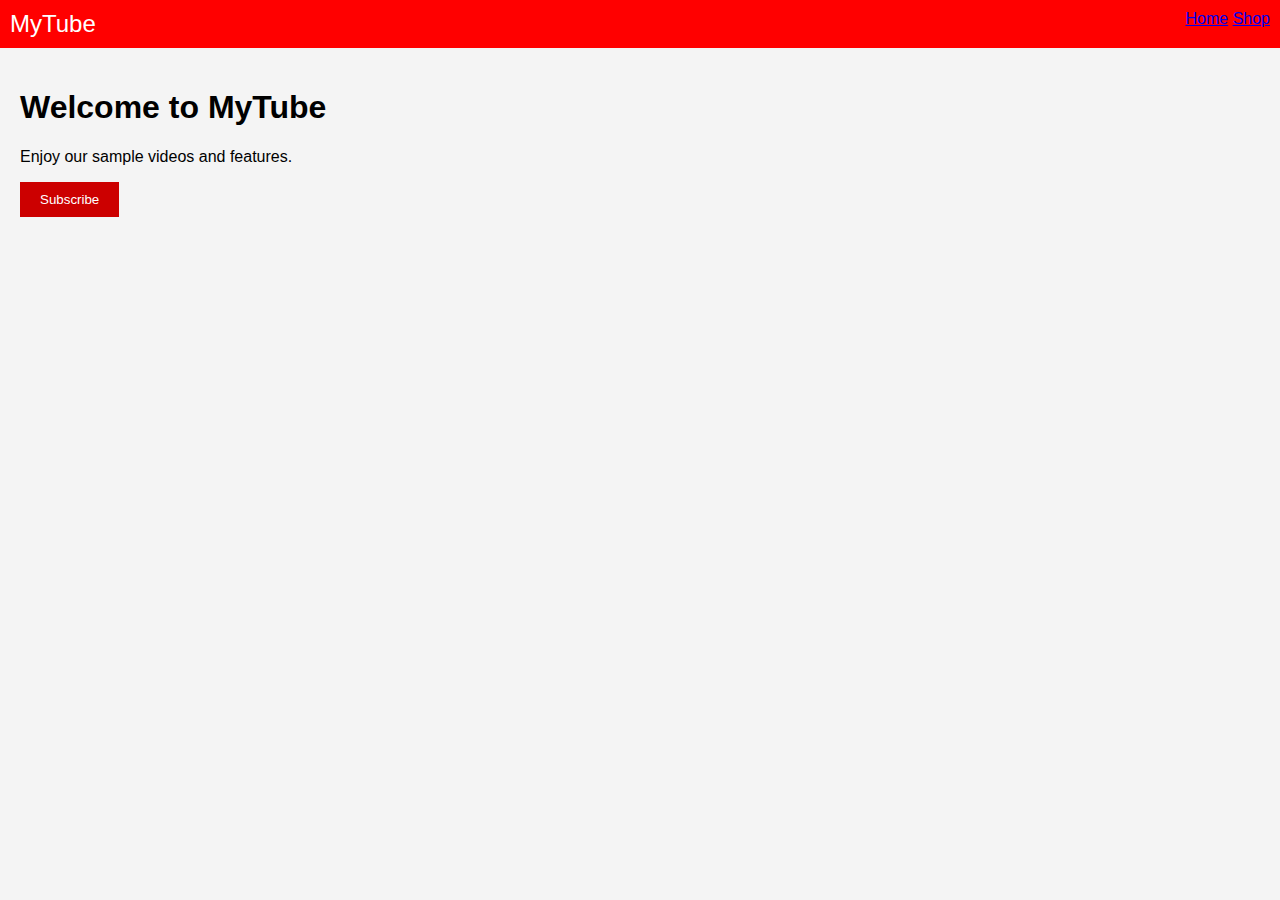
<file: index.html>
<!DOCTYPE html>
<html lang='en'>
<head>
    <meta charset='UTF-8'>
    <meta name='viewport' content='width=device-width, initial-scale=1.0'>
    <title>MyTube</title>
    <link rel='stylesheet' href='style.css'>
</head>
<body>
    <header class='yt-header'>
        <div class='logo'>MyTube</div>
        <nav>
            <a href='index.html'>Home</a>
            <a href='product.html'>Shop</a>
        </nav>
    </header>
    <main class='content'>
        <h1>Welcome to MyTube</h1>
        <p>Enjoy our sample videos and features.</p>
        <button class='subscribe-btn' onclick="window.location='subscribe.html'">Subscribe</button>
    </main>
</body>
</html>
</file>
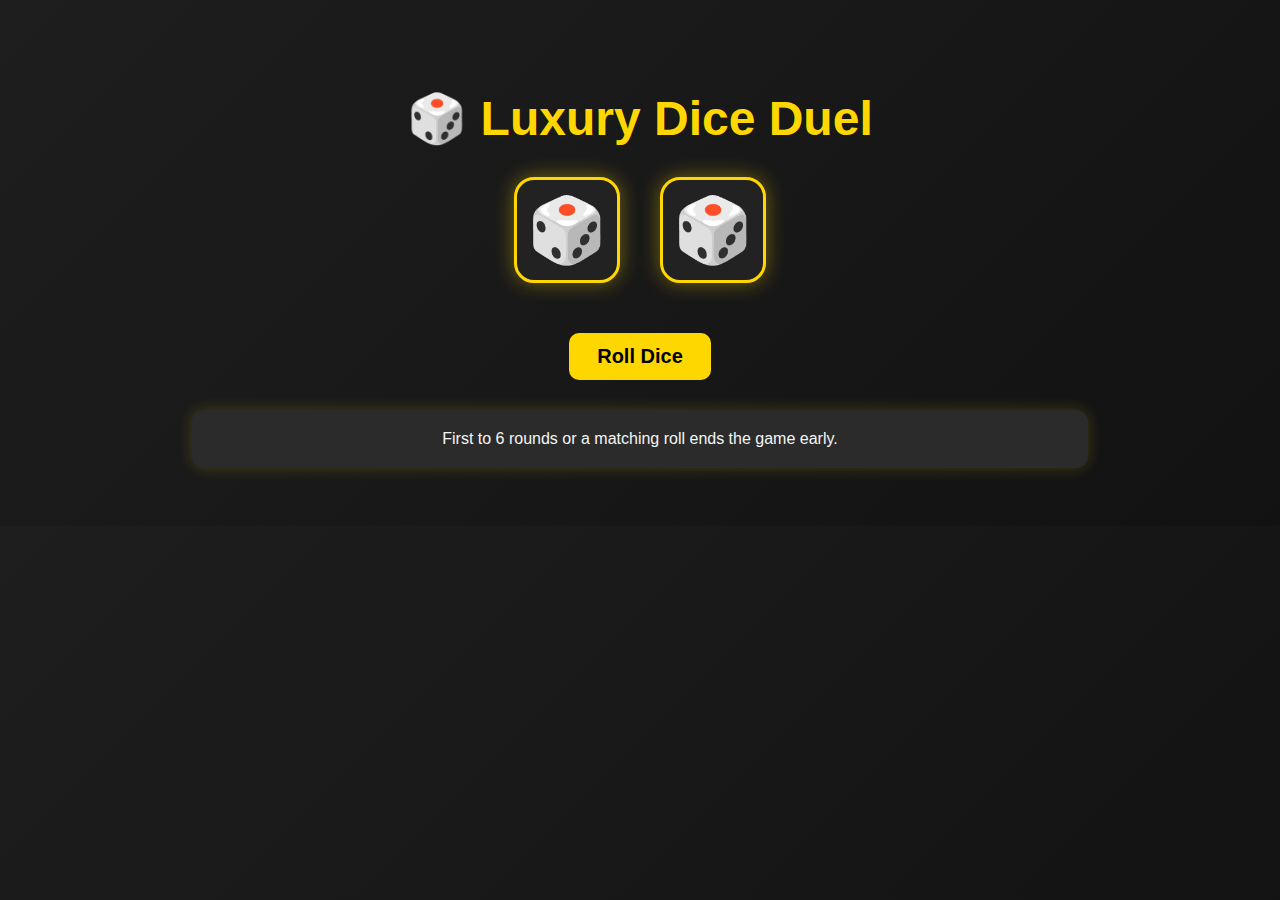
<file: DICE/index.html>
<!DOCTYPE html>
<html lang="en">
<head>
  <meta charset="UTF-8">
  <title>🎲 Luxury Dice Game</title>
  <link rel="stylesheet" href="dice.css">
</head>
<body>

  <h1>🎲 Luxury Dice Duel</h1>

  <div class="dice-container">
    <div class="dice" id="dice1">🎲</div>
    <div class="dice" id="dice2">🎲</div>
  </div>

  <button onclick="playRound()">Roll Dice</button>

  <div class="log" id="log">First to 6 rounds or a matching roll ends the game early.</div>

  <script src="dice.js"></script>
</body>
</html>
</file>
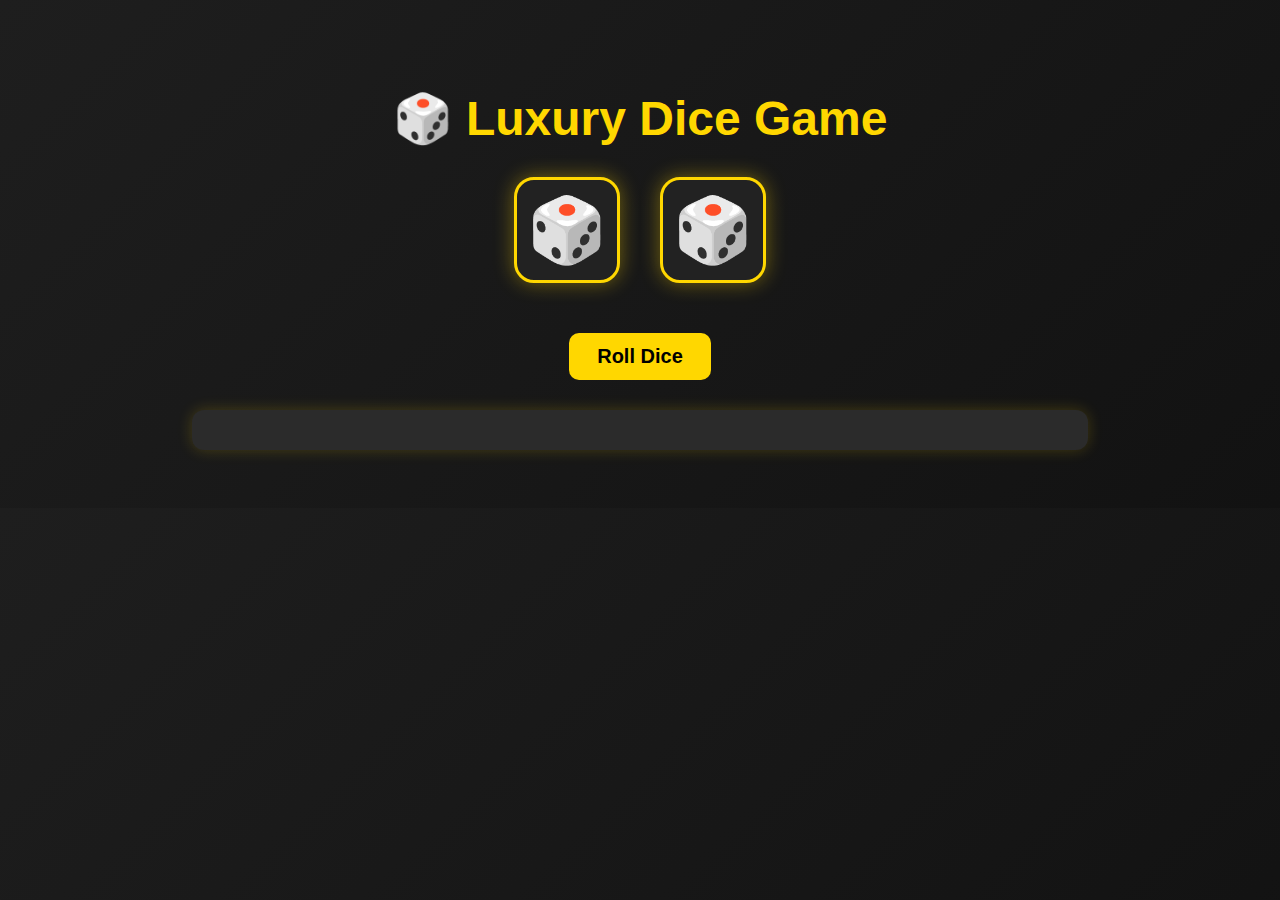
<file: dice.html>
<!DOCTYPE html>
<html lang="en">
<head>
  <meta charset="UTF-8">
  <title>🎲 Luxury Dice Game</title>
  <style>
    body {
      background: linear-gradient(135deg, #1e1e1e, #121212);
      color: #f5f5f5;
      font-family: 'Segoe UI', sans-serif;
      text-align: center;
      padding: 50px 20px;
    }

    h1 {
      font-size: 48px;
      color: gold;
      margin-bottom: 20px;
    }

    .dice-container {
      display: flex;
      justify-content: center;
      gap: 40px;
      margin: 30px 0;
    }

    .dice {
      width: 100px;
      height: 100px;
      font-size: 64px;
      background-color: #222;
      border: 3px solid gold;
      border-radius: 20px;
      display: flex;
      justify-content: center;
      align-items: center;
      box-shadow: 0 0 20px rgba(255, 215, 0, 0.4);
      transition: transform 0.4s;
    }

    .rolling {
      animation: spin 0.5s infinite linear;
    }

    @keyframes spin {
      0% { transform: rotate(0deg);}
      100% { transform: rotate(360deg);}
    }

    button {
      padding: 12px 28px;
      font-size: 20px;
      border: none;
      border-radius: 10px;
      background-color: gold;
      color: #000;
      cursor: pointer;
      font-weight: bold;
      margin-top: 20px;
    }

    button:hover {
      background-color: #e5c100;
    }

    .log {
      background-color: #2b2b2b;
      margin-top: 30px;
      padding: 20px;
      border-radius: 12px;
      width: 70%;
      margin-left: auto;
      margin-right: auto;
      box-shadow: 0 0 15px rgba(255, 215, 0, 0.2);
    }

    .scoreboard {
      margin-top: 20px;
      font-size: 20px;
    }
  </style>
</head>
<body>

  <h1>🎲 Luxury Dice Game</h1>

  <div class="dice-container">
    <div class="dice" id="dice1">🎲</div>
    <div class="dice" id="dice2">🎲</div>
  </div>

  <button onclick="playRound()">Roll Dice</button>

  <div class="log" id="log"></div>

  <script>
    let round = 1;
    let player1Score = 0;
    let player2Score = 0;
    let gameEnded = false;

    function rollDice() {
      return Math.floor(Math.random() * 6) + 1;
    }

    function getDiceEmoji(num) {
      const diceFaces = ['⚀','⚁','⚂','⚃','⚄','⚅'];
      return diceFaces[num - 1];
    }

    function playRound() {
      if (gameEnded || round > 6) return;

      const dice1 = document.getElementById('dice1');
      const dice2 = document.getElementById('dice2');
      const log = document.getElementById('log');

      // Start roll animation
      dice1.classList.add('rolling');
      dice2.classList.add('rolling');

      setTimeout(() => {
        // Stop animation
        dice1.classList.remove('rolling');
        dice2.classList.remove('rolling');

        // Roll results
        const roll1 = rollDice();
        const roll2 = rollDice();

        dice1.innerHTML = getDiceEmoji(roll1);
        dice2.innerHTML = getDiceEmoji(roll2);

        player1Score += roll1;
        player2Score += roll2;

        let message = `<strong>Round ${round}:</strong> Player 1 rolled ${roll1}, Player 2 rolled ${roll2}<br>`;

        if (roll1 === roll2) {
          message += `🎯 Dice matched! Game ends early.<br>`;
          gameEnded = true;
        }

        round++;

        if (gameEnded || round > 6) {
          message += `<br><strong>Final Scores:</strong><br>`;
          message += `Player 1: ${player1Score}<br>`;
          message += `Player 2: ${player2Score}<br>`;

          if (player1Score > player2Score) {
            message += `<h3>🏆 Player 1 Wins!</h3>`;
          } else if (player2Score > player1Score) {
            message += `<h3>🏆 Player 2 Wins!</h3>`;
          } else {
            message += `<h3>🤝 It's a Draw!</h3>`;
          }
        }

        log.innerHTML += message + '<hr>';
      }, 600);
    }
  </script>

</body>
</html>
</file>
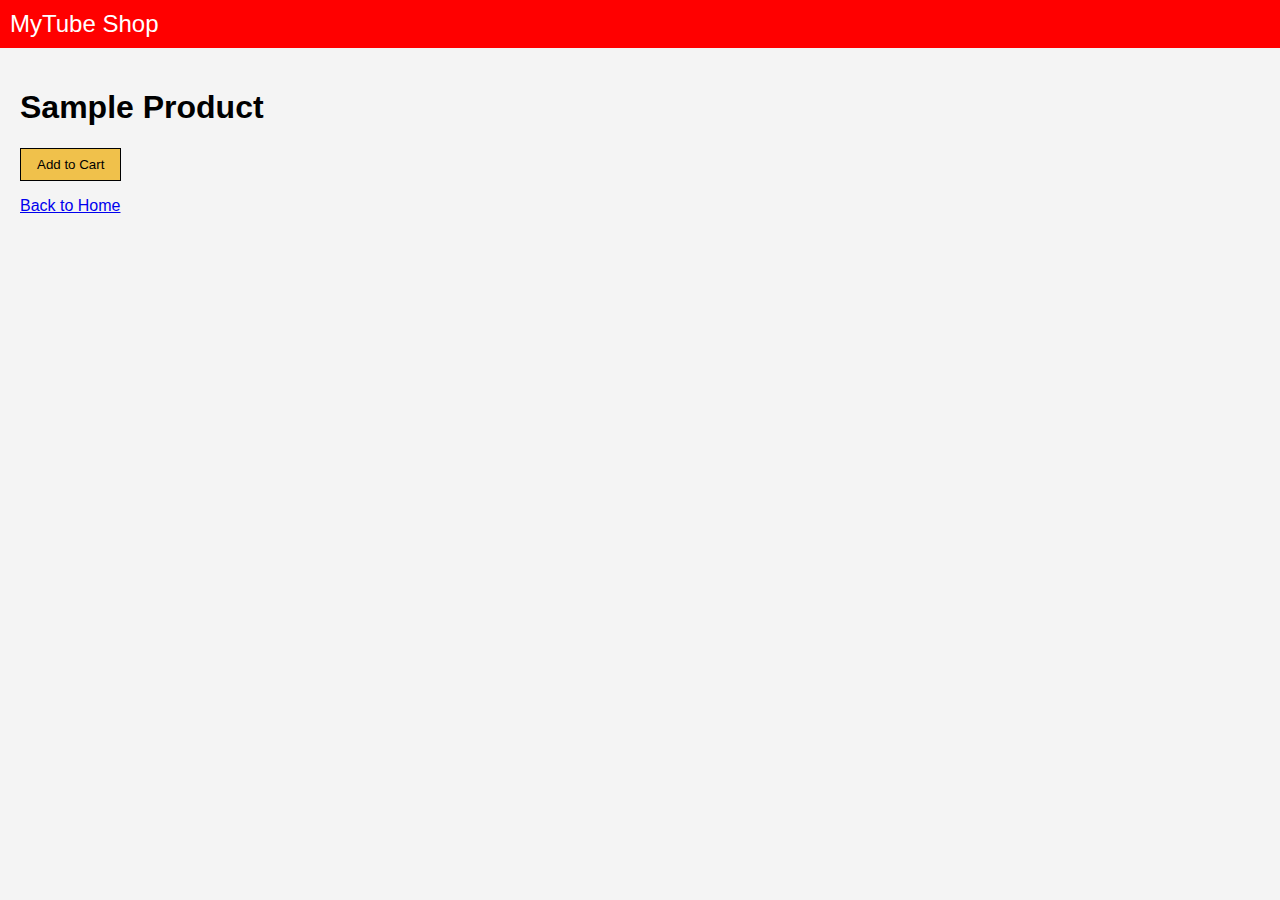
<file: product.html>
<!DOCTYPE html>
<html lang='en'>
<head>
    <meta charset='UTF-8'>
    <meta name='viewport' content='width=device-width, initial-scale=1.0'>
    <title>Shop</title>
    <link rel='stylesheet' href='style.css'>
</head>
<body>
    <header class='yt-header'>
        <div class='logo'>MyTube Shop</div>
    </header>
    <main class='content'>
        <h1>Sample Product</h1>
        <button class='add-btn'>Add to Cart</button>
        <p><a href='index.html'>Back to Home</a></p>
    </main>
</body>
</html>
</file>
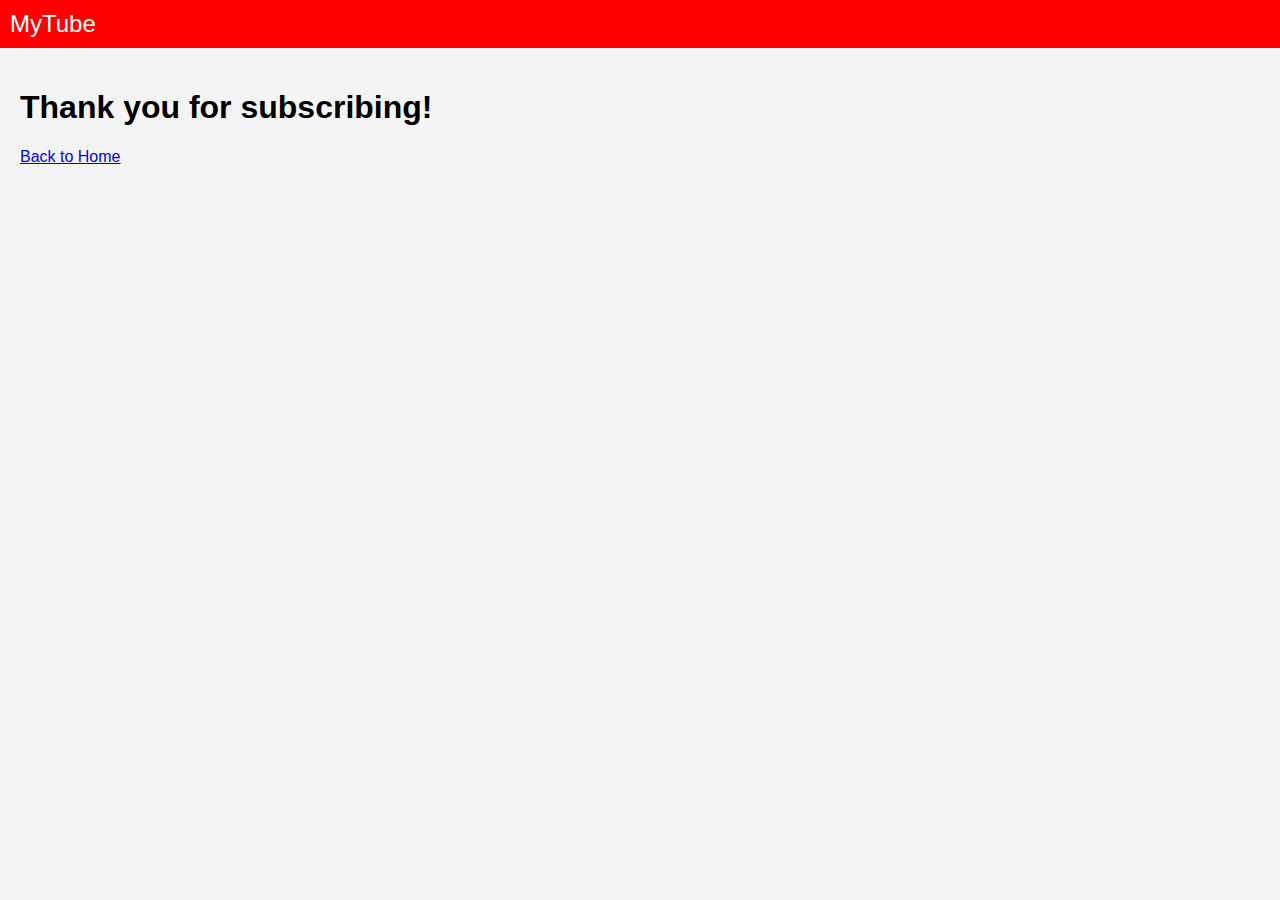
<file: subscribe.html>
<!DOCTYPE html>
<html lang='en'>
<head>
    <meta charset='UTF-8'>
    <meta name='viewport' content='width=device-width, initial-scale=1.0'>
    <title>Subscribe</title>
    <link rel='stylesheet' href='style.css'>
</head>
<body>
    <header class='yt-header'>
        <div class='logo'>MyTube</div>
    </header>
    <main class='content'>
        <h1>Thank you for subscribing!</h1>
        <a href='index.html'>Back to Home</a>
    </main>
</body>
</html>
</file>
<file: style.css>
body {
    font-family: Arial, sans-serif;
    margin: 0;
    padding: 0;
    background-color: #f4f4f4;
}
.yt-header {
    background-color: #ff0000;
    color: white;
    padding: 10px;
    display: flex;
    justify-content: space-between;
}
.logo {
    font-size: 1.5em;
}
.content {
    padding: 20px;
}
.subscribe-btn {
    background-color: #cc0000;
    color: white;
    border: none;
    padding: 10px 20px;
    cursor: pointer;
}
.add-btn {
    background-color: #f0c14b;
    border-color: #a88734;
    border: 1px solid;
    padding: 8px 16px;
}
</file>
<file: DICE/dice.css>
body {
      background: linear-gradient(135deg, #1e1e1e, #121212);
      color: #f5f5f5;
      font-family: 'Segoe UI', sans-serif;
      text-align: center;
      padding: 50px 20px;
    }

    h1 {
      font-size: 48px;
      color: gold;
      margin-bottom: 20px;
    }

    .dice-container {
      display: flex;
      justify-content: center;
      gap: 40px;
      margin: 30px 0;
    }

    .dice {
      width: 100px;
      height: 100px;
      font-size: 64px;
      background-color: #222;
      border: 3px solid gold;
      border-radius: 20px;
      display: flex;
      justify-content: center;
      align-items: center;
      box-shadow: 0 0 20px rgba(255, 215, 0, 0.4);
      transition: transform 0.4s;
    }

    .rolling {
      animation: spin 0.5s infinite linear;
    }

    @keyframes spin {
      0% { transform: rotate(0deg);}
      100% { transform: rotate(360deg);}
    }

    button {
      padding: 12px 28px;
      font-size: 20px;
      border: none;
      border-radius: 10px;
      background-color: gold;
      color: #000;
      cursor: pointer;
      font-weight: bold;
      margin-top: 20px;
    }

    button:hover {
      background-color: #e5c100;
    }

    .log {
      background-color: #2b2b2b;
      margin-top: 30px;
      padding: 20px;
      border-radius: 12px;
      width: 70%;
      margin-left: auto;
      margin-right: auto;
      box-shadow: 0 0 15px rgba(255, 215, 0, 0.2);
    }

    .scoreboard {
      margin-top: 20px;
      font-size: 20px;
    }
</file>
